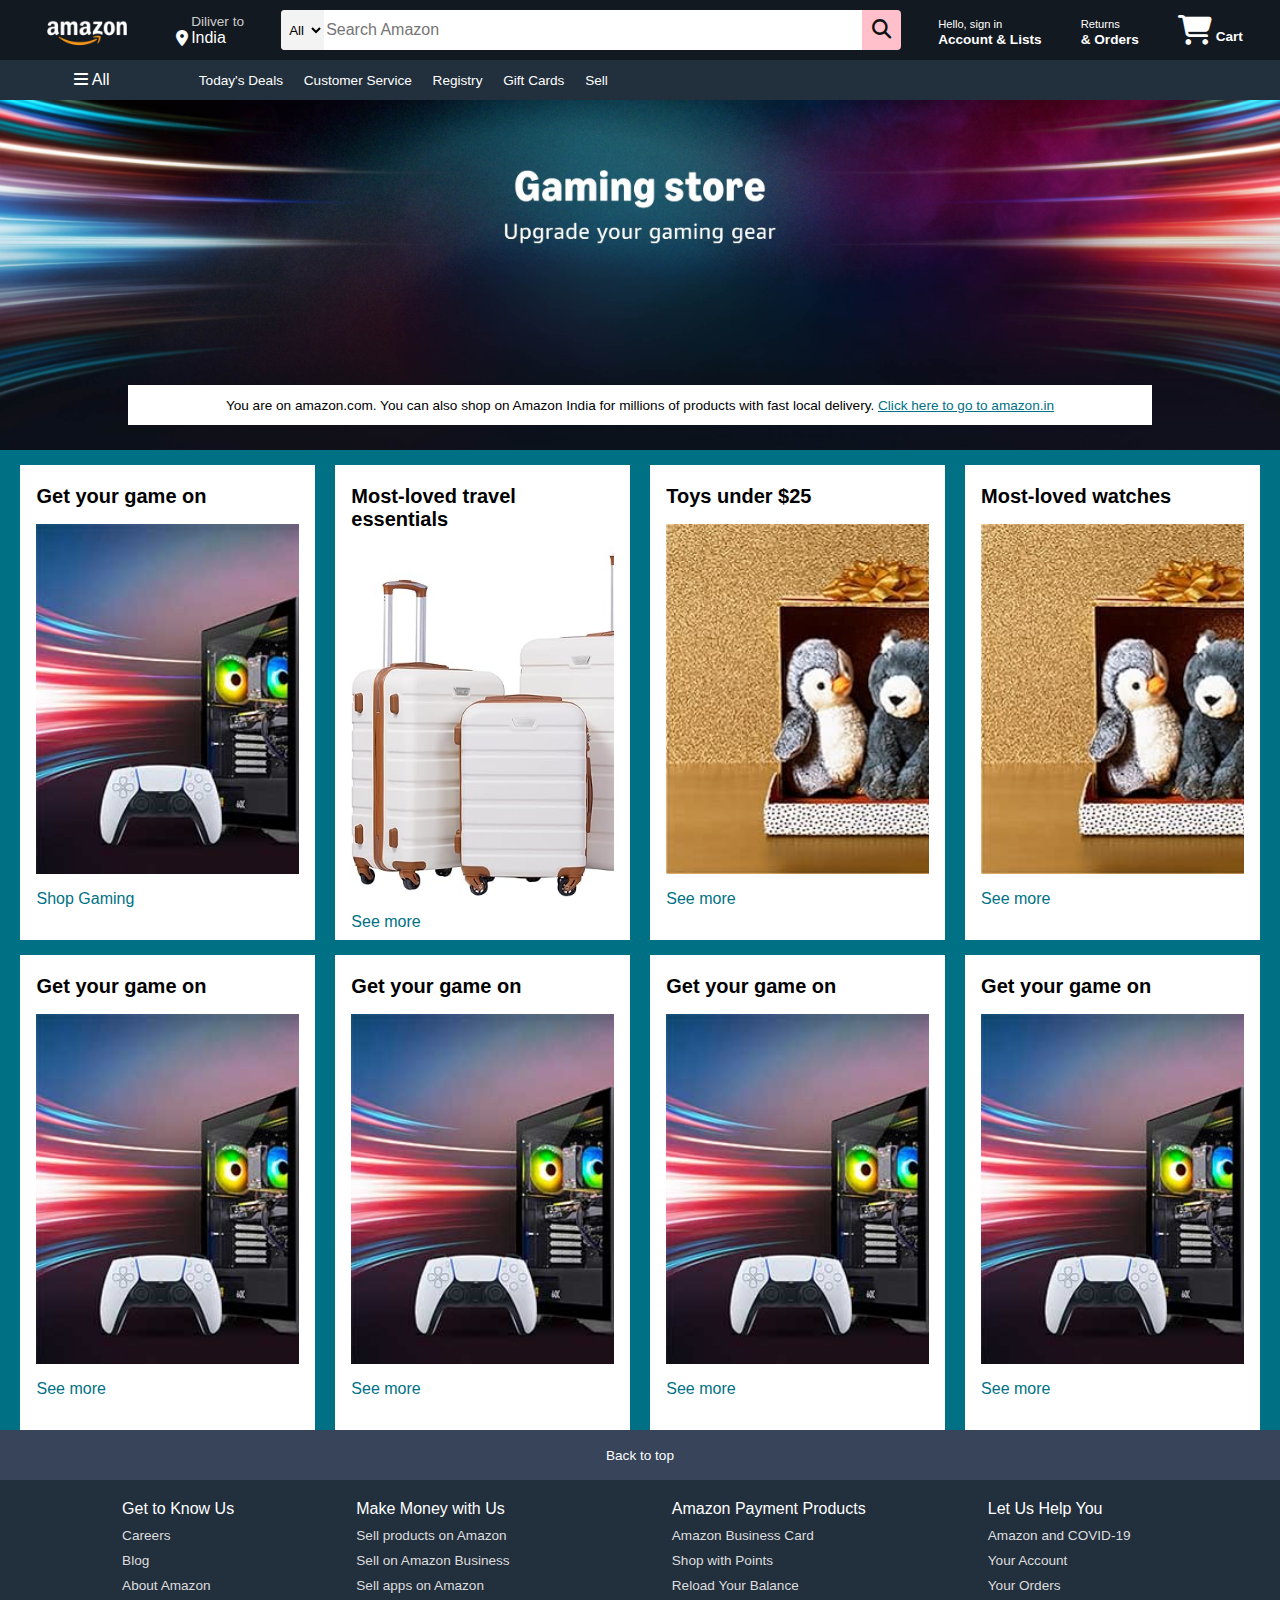
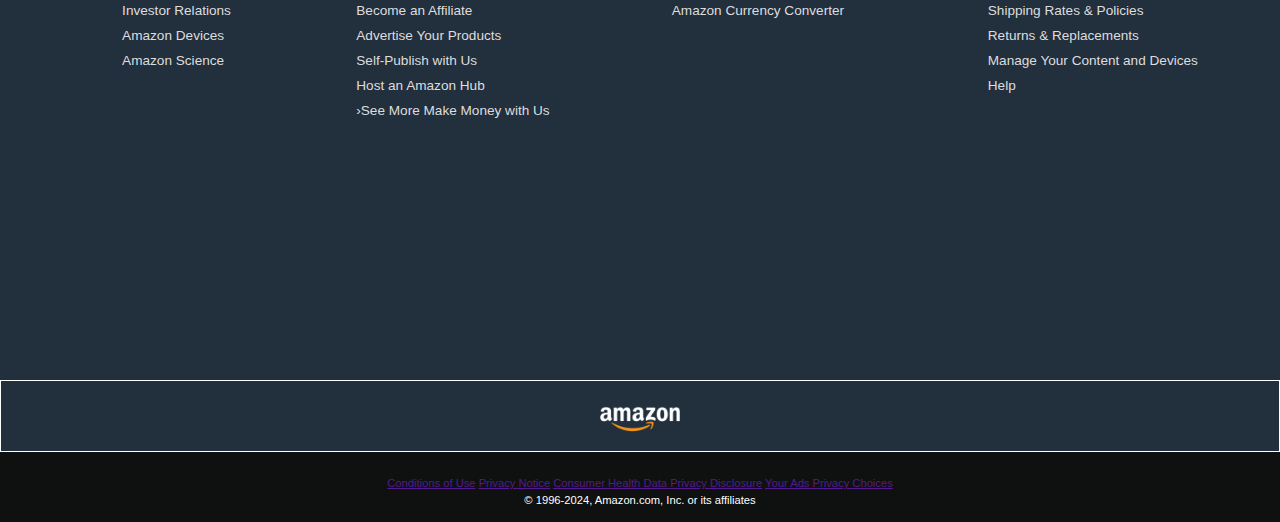
<file: Amazon Clone/index.html>
<!DOCTYPE html>
<html lang="en">

<head>
    <meta charset="UTF-8">
    <meta name="viewport" content="width=device-width, initial-scale=1.0">
    <title>Amazon Clone</title>
    <link rel="icon" type="image/png" href="Img/favicon.png">
    <link rel="stylesheet" href="styles.css">
    <link rel="stylesheet" href="https://cdnjs.cloudflare.com/ajax/libs/font-awesome/6.6.0/css/all.min.css">
    <script src="first.js"></script>
</head>

<body>
    <header>
        <div class="navbar">
            <div class="nav-logo border">
                <div class="logo">
                </div>
            </div>

            <div class="nav-address border">
                <p class="first-wd">Diliver to</p>
                <div class="add-icon">
                    <i class="fa-solid fa-location-dot"></i>
                    <p class="second-wd">India</p>
                </div>
            </div>

            <div class="nav-search">
                <select class="search-select">
                    <option>All</option>
                </select>
                <input placeholder="Search Amazon" class="search-input">
                <div class="search-icon">
                    <i class="fa-solid fa-magnifying-glass"></i>
                </div>
            </div>

            <div class="nav-signin border">
                <p><span>Hello, sign in</span></p>
                <p class="nav-2nd">Account & Lists</p>
            </div>

            <div class="nav-return border">
                <p><span>Returns</span></p>
                <p class="nav-2nd">& Orders</p>
            </div>

            <div class="nav-cart border">
                <i class="fa-solid fa-cart-shopping"></i>
                Cart
            </div>

        </div>

        <div class="panel">
            <div class="panel-all border ">
                <i class="fa-solid fa-bars"></i>
                All
            </div>
            <div class="panel-ops ">
                <p class="border"> Today's Deals</p>
                <p class="border"> Customer Service</p>
                <p class="border">Registry</p>
                <p class="border"> Gift Cards</p>
                <p class="border">Sell</p>
            </div>
        </div>
    </header>

    <div class="hero-section">
        <div class="hero-msg">
            <p>You are on amazon.com. You can also shop on Amazon India for millions of products with fast local
                delivery.
                <a href="https://www.amazon.in/?ref=aisgw_intl_stripe_in">Click here to go to amazon.in</a>
            </p>
        </div>
    </div>

    <div class="shop-section">
        <div class="box1 box">
            <div class="box-content">
                <h2>Get your game on</h2>
                <div class="box-img" style="background-image: url(Img/Box1.jpg);"></div>
                <p>Shop Gaming</p>
            </div>
        </div>
        <div class="box2 box">
            <div class="box-content">
                <h2>Most-loved travel essentials</h2>
                <div class="box-img" style="background-image: url(Img/Box2.jpg);"></div>
                <p>See more</p>
            </div>
        </div>
        <div class="box3 box">
            <div class="box-content">
                <h2>Toys under $25</h2>
                <div class="box-img" style="background-image: url(Img/Box3.jpg);"></div>
                <p>See more</p>
            </div>
        </div>
        <div class="box4 box">
            <div class="box-content">
                <h2>Most-loved watches</h2>
                <div class="box-img" style="background-image: url(Img/Box3.jpg);"></div>
                <p>See more</p>
            </div>
        </div>
        <div class="box1 box">
            <div class="box-content">
                <h2>Get your game on</h2>
                <div class="box-img" style="background-image: url(Img/Box1.jpg);"></div>
                <p>See more</p>
            </div>
        </div>
        <div class="box2 box">
            <div class="box-content">
                <h2>Get your game on</h2>
                <div class="box-img" style="background-image: url(Img/Box1.jpg);"></div>
                <p>See more</p>
            </div>
        </div>
        <div class="box3 box">
            <div class="box-content">
                <h2>Get your game on</h2>
                <div class="box-img" style="background-image: url(Img/Box1.jpg);"></div>
                <p>See more</p>
            </div>
        </div>
        <div class="box4 box">
            <div class="box-content">
                <h2>Get your game on</h2>
                <div class="box-img" style="background-image: url(Img/Box1.jpg);"></div>
                <p>See more</p>
            </div>
        </div>
    </div>

    <footer>
        <div class="foot-panel1">
            Back to top
        </div>

        <div class="foot-panel2">
            <ul>
                <p>Get to Know Us</p>
                <a href="">Careers</a>
                <a href="">Blog</a>
                <a href="">About Amazon</a>
                <a href="">Investor Relations</a>
                <a href="">Amazon Devices</a>
                <a href="">Amazon Science</a>
            </ul>
            <ul>
                <p>Make Money with Us</p>
                <a href="">Sell products on Amazon</a>
                <a href="">Sell on Amazon Business</a>
                <a href="">Sell apps on Amazon</a>
                <a href="">Become an Affiliate</a>
                <a href="">Advertise Your Products</a>
                <a href="">Self-Publish with Us</a>
                <a href="">Host an Amazon Hub</a>
                <a href="">›See More Make Money with Us</a>
            </ul>
            <ul>
                <p>Amazon Payment Products</p>
                <a href="">Amazon Business Card</a>
                <a href="">Shop with Points</a>
                <a href="">Reload Your Balance</a>
                <a href="">Amazon Currency Converter</a>
            </ul>
            <ul>
                <p>Let Us Help You</p>
                <a href="">Amazon and COVID-19</a>
                <a href=""> Your Account</a>
                <a href="">Your Orders</a>
                <a href="">Shipping Rates & Policies</a>
                <a href="">Returns & Replacements</a>
                <a href="">Manage Your Content and Devices</a>
                <a href="">Help</a>
            </ul>
        </div>

        <div class="foot-panel3">
            <div class="logo"></div>
        </div>

        <div class="foot-panel4">
            <div class="pages">
                <a href="">Conditions of Use</a>
                <a href="">Privacy Notice</a>
                <a href="">Consumer Health Data Privacy Disclosure</a>
                <a href="">Your Ads Privacy Choices</a>
            </div>
            <div class="copyright">
                © 1996-2024, Amazon.com, Inc. or its affiliates
            </div>
        </div>
    </footer>
</body>

</html>
</file>
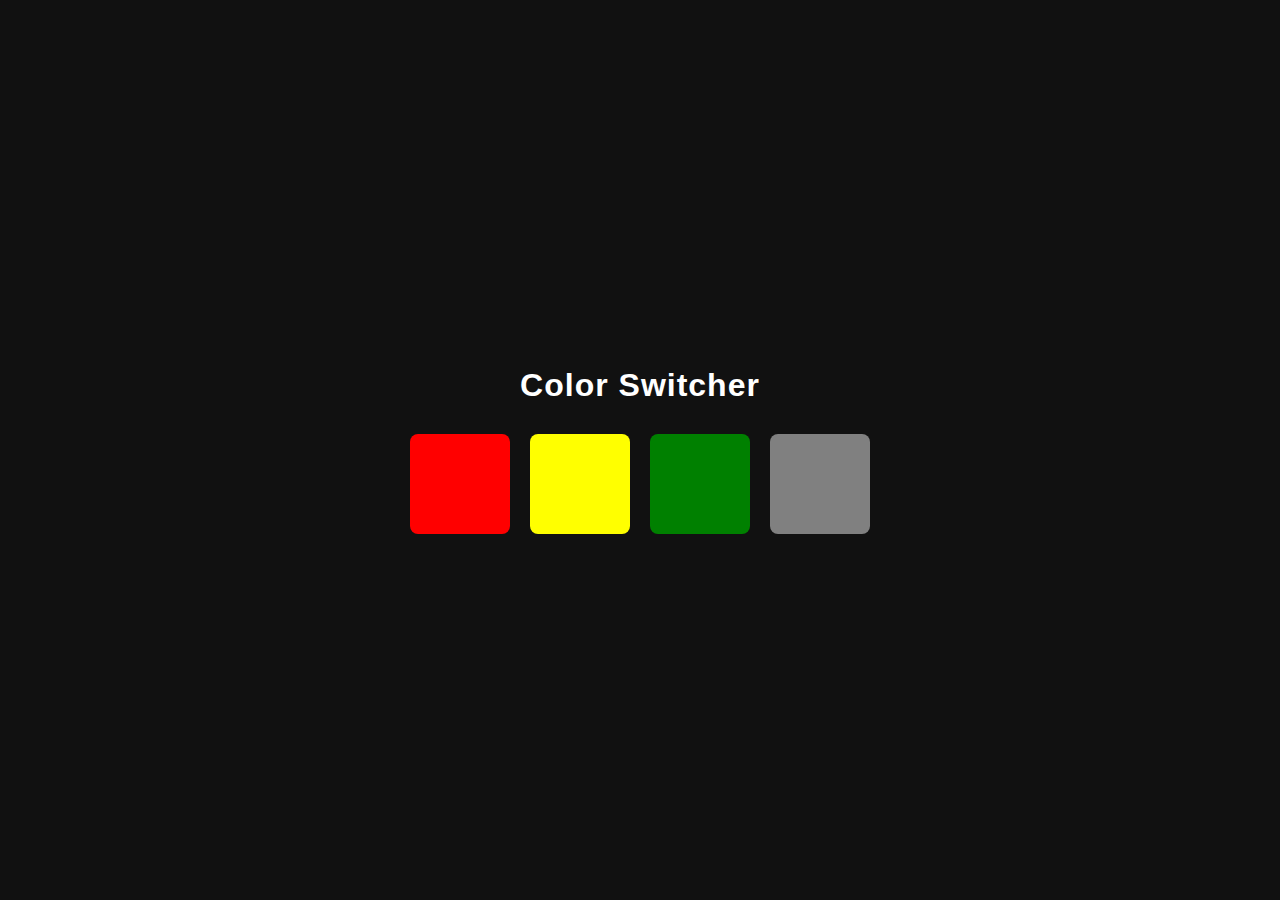
<file: Proj - 1 Color Changer/index.html>
<!DOCTYPE html>
<html lang="en">

<head>
    <meta charset="UTF-8">
    <meta name="viewport" content="width=device-width, initial-scale=1.0">
    <link rel="stylesheet" href="style.css">
    <title>Color Changer</title>
</head>

<body>
    <h1 class="heading">Color Switcher</h1>
    <div class="box">
        <span class="button" id="Red"></span>
        <span class="button" id="Yellow"></span>
        <span class="button" id="Green"></span>
        <span class="button" id="Grey"></span>
    </div>

    <script src="script.js"></script>
</body>

</html>
</file>
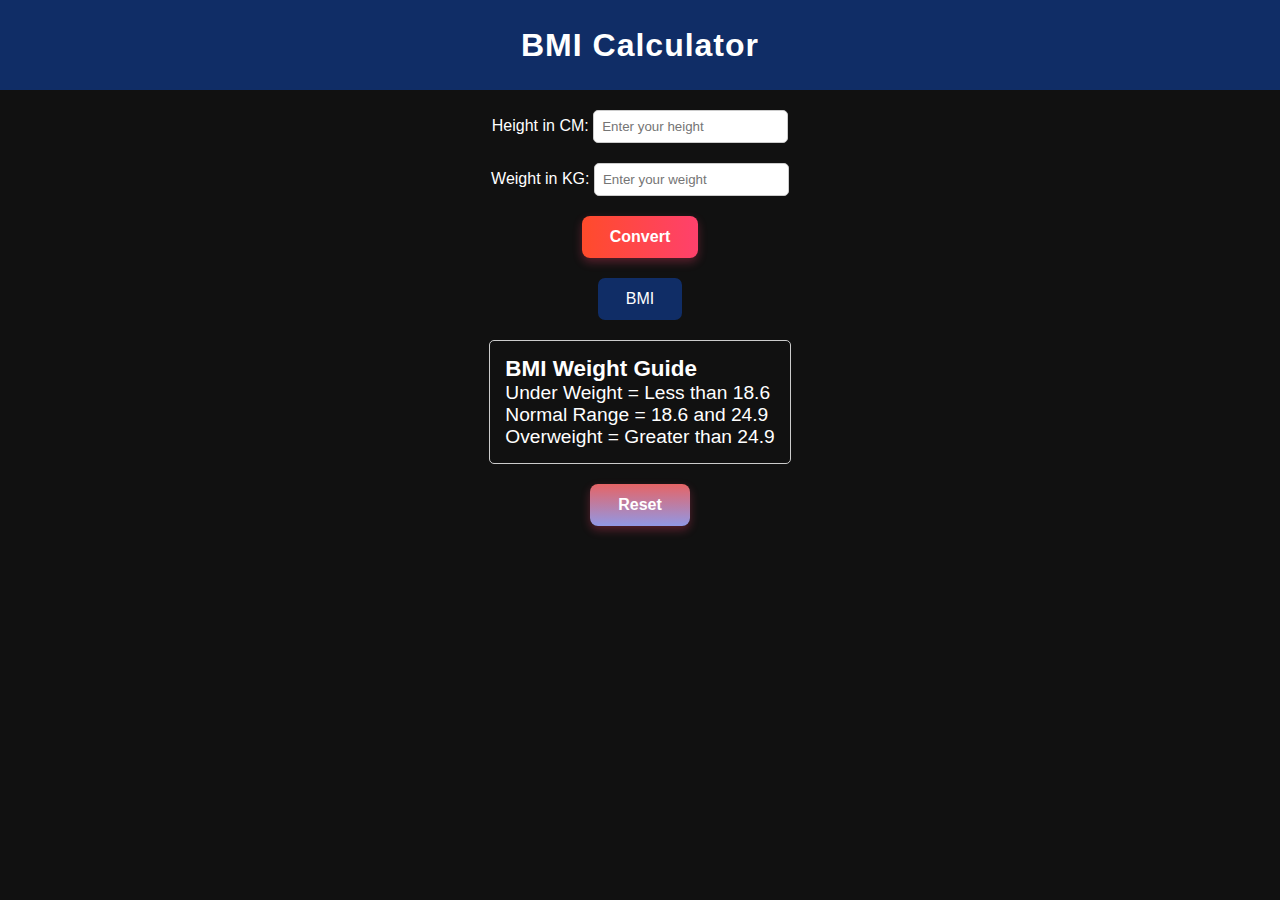
<file: Proj - 2 BMI Calculator/index.html>
<!DOCTYPE html>
<html lang="en">

<head>
    <meta charset="UTF-8">
    <meta name="viewport" content="width=device-width, initial-scale=1.0">
    <title>BMI Calculator</title>
    <link rel="stylesheet" href="style.css">
</head>

<body>
    <nav>
        <h1 class="heading">BMI Calculator</h1>
    </nav>
    <div class="box">
        <div class="height">
        <label for="heightInput">Height in CM:</label>
        <input type="text" id="heightInput" placeholder="Enter your height">
    </div>
    <div class="weight">
        <label for="weightInput">Weight in KG:</label>
        <input type="text" id="weightInput" placeholder="Enter your weight">
    </div>
    <button id="btn">Convert</button>
    <div id="result">BMI</div>
    <div id="weight-guide">
          <h3>BMI Weight Guide</h3>
          <p id="under">Under Weight = Less than 18.6</p>
          <p id="normal">Normal Range = 18.6 and 24.9</p>
          <p id="over">Overweight = Greater than 24.9</p>
        </div>
        <button id="resetBtn">Reset</button>
    </div>
    

    <script src="script.js"></script>
</body>

</html>
</file>
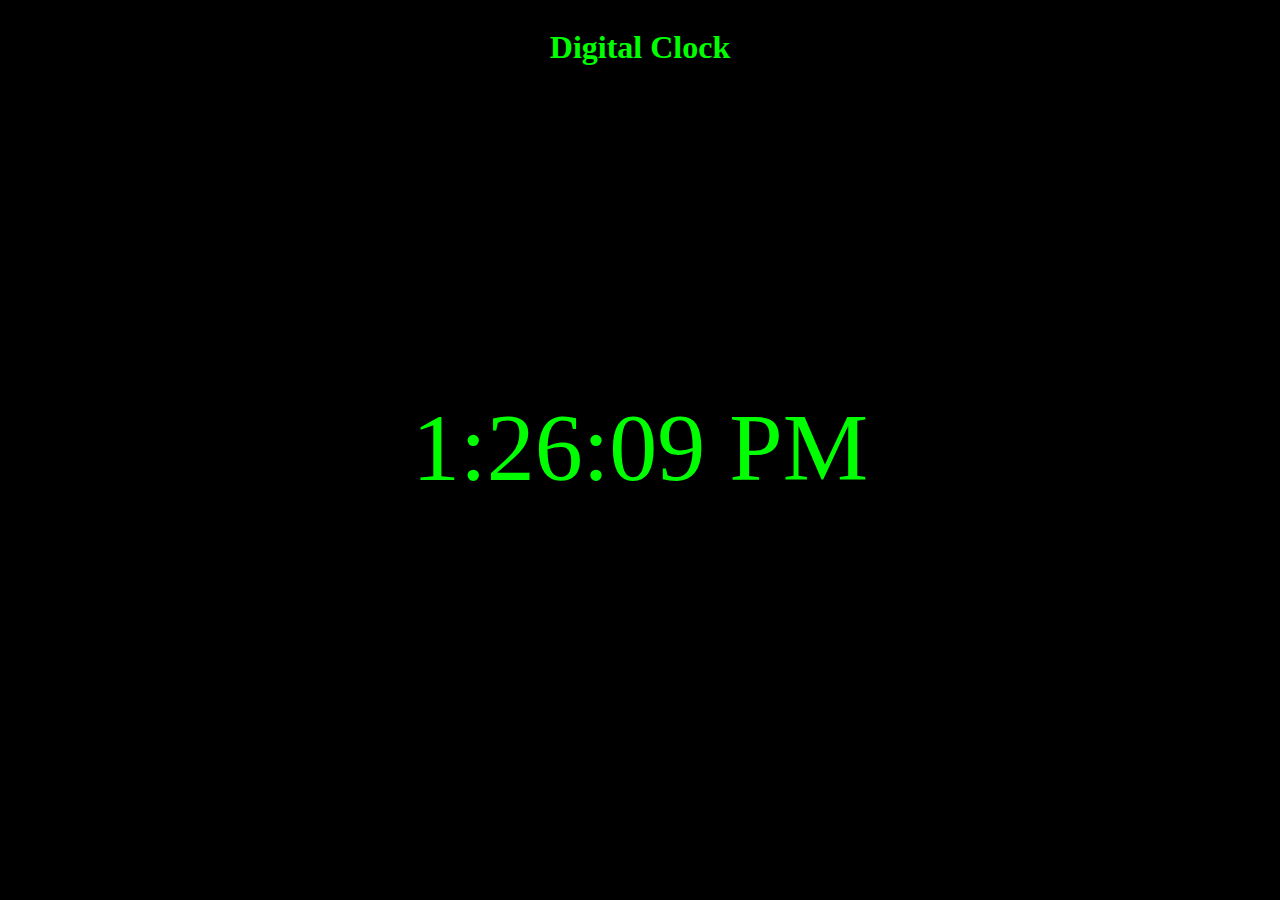
<file: Proj - 3 Digital Clock/index.html>
<!DOCTYPE html>
<html lang="en">

<head>
    <meta charset="UTF-8">
    <meta name="viewport" content="width=device-width, initial-scale=1.0">
    <title>Digital Clock</title>
    <style>
        body {
            background: black;
      color: lime;
            display: flex;
            justify-content: center;
            align-items: center;
            flex-direction: column;
        }

        .center {
            height: 80vh;
            display: flex;
            justify-content: center;
            align-items: center;
            font-size: 6rem;
        }
    </style>
</head>

<body>
    <h1>Digital Clock</h1>
    <div class="center">
        <div id="clock">Clock</div>
    </div>
    <script>
        function updateClock() {
            const time = document.querySelector('#clock');
            const now = new Date();

            // const hours = now.getHours();    // 0–23
            // const minutes = now.getMinutes(); // 0–59
            // const seconds = now.getSeconds(); // 0–59

            // time.innerText = `${hours}:${minutes}:${seconds}`
            time.innerHTML = now.toLocaleTimeString();
        }
        setInterval(updateClock, 1000);
        updateClock();
    </script>
</body>

</html>
</file>
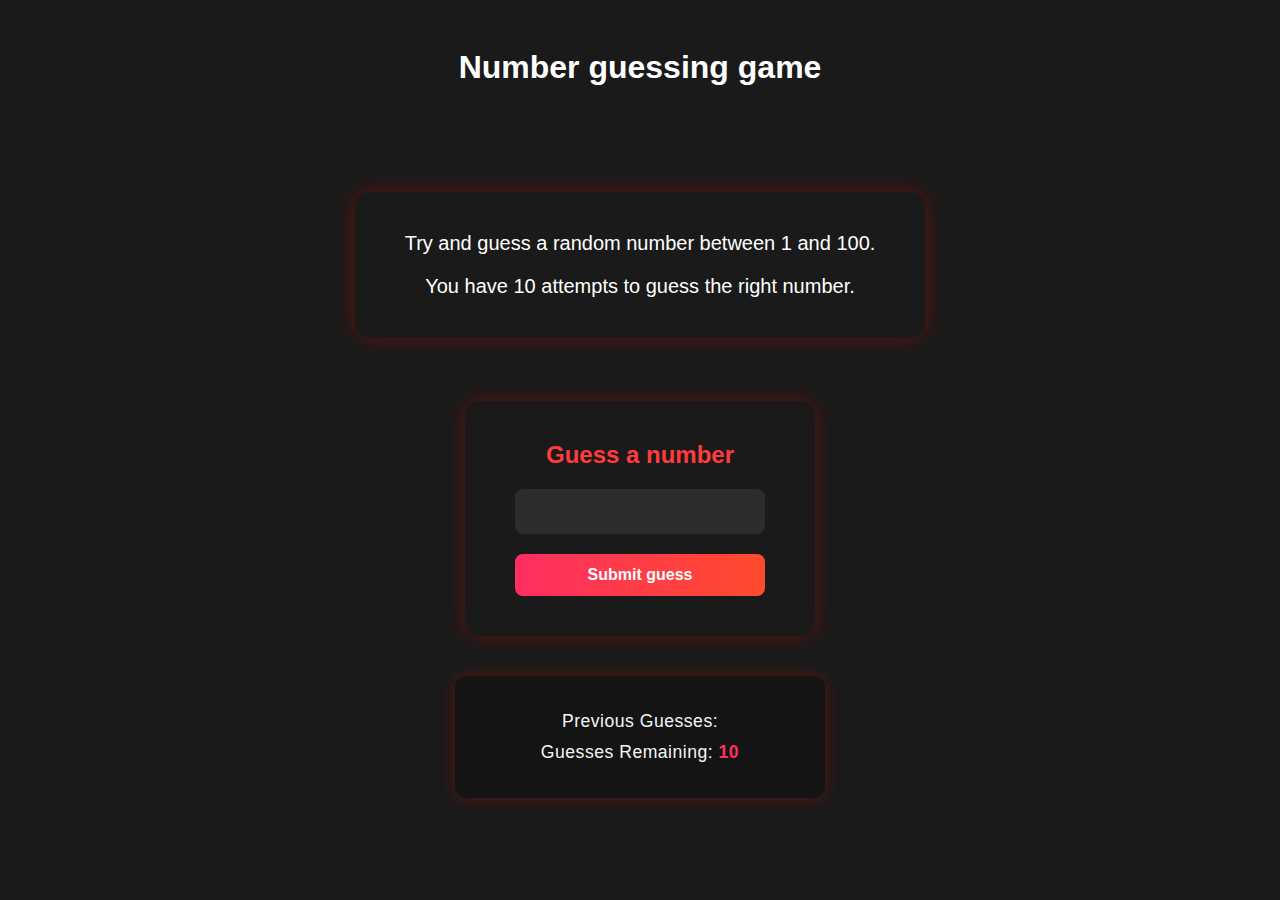
<file: Proj - 4 Guess Number/index.html>
<!DOCTYPE html>
<html lang="en">
<head>
    <meta charset="UTF-8">
    <meta name="viewport" content="width=device-width, initial-scale=1.0">
    <title>Guess Number</title>
    <link rel="stylesheet" href="style.css">
</head>
<body>
    <h1 class="heading">Number guessing game</h1>
    <div id="wrapper">
    <div class="head">
        <p>Try and guess a random number between 1 and 100.</p>
    <p>You have 10 attempts to guess the right number.</p>
    </div>
    </br>
        <form class="form">
            <label for="guessField" id="guess">Guess a number</label>
            <input type="text" id="guessField" class="guessField">
            <button type="button" id="subt" class="guessSubmit">Submit guess</button>
        </form>

        <div class="result">
            <p >Previous Guesses: <span class="guesses"></span></p>
            <p >Guesses Remaining: <span class="remaining_guess">10</span></p>
            <p class="lowOrHi"></p>
        </div>
    </div>
    
    <script src="main.js"></script>
</body>
</html>
</file>
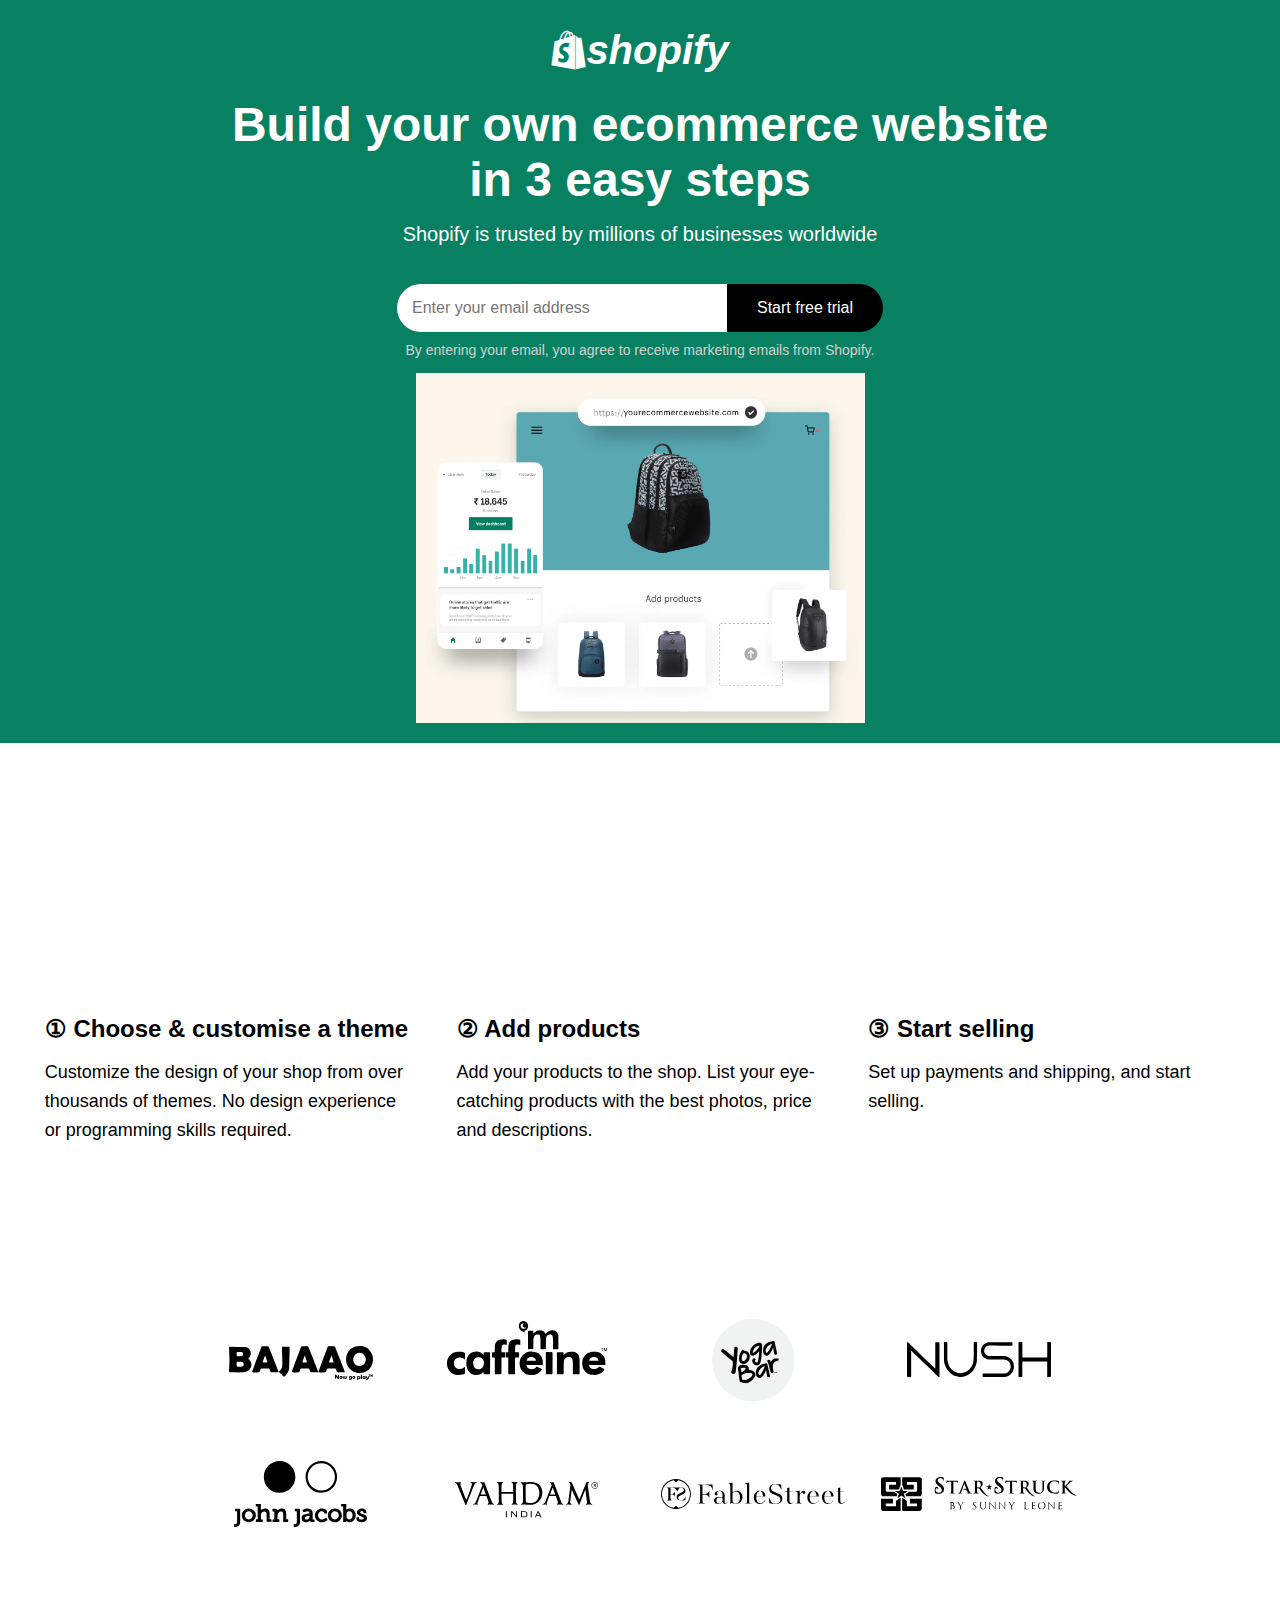
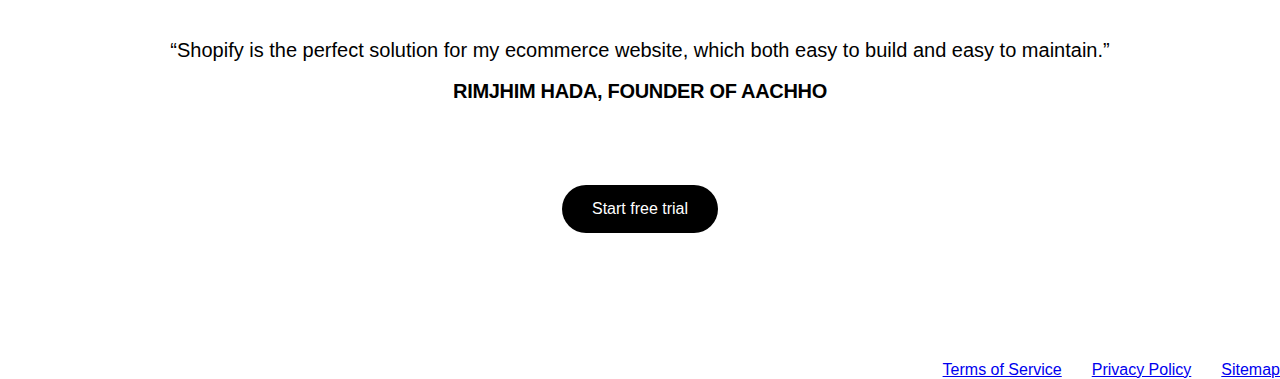
<file: Shopify Clone/index.htm>
<!DOCTYPE html>
<html lang="en">

<head>
    <meta charset="UTF-8">
    <meta name="viewport" content="width=device-width, initial-scale=1.0">
    <title>Shopify Clone</title>
    <link rel="stylesheet" href="styles.css">
    <link rel="stylesheet" href="https://cdnjs.cloudflare.com/ajax/libs/font-awesome/6.6.0/css/all.min.css">
</head>

<body>
    <header>
        <div class="logo centre">
            <i class="fa-brands fa-shopify"></i>
            <i>shopify</i>
        </div>
        <div class="big-upper-text centre">
            <h1>Build your own ecommerce website</h1>
            <h1>in 3 easy steps</h1>
        </div>
        <div class="txt-worldwide centre">
            <p>Shopify is trusted by millions of businesses worldwide</p>
        </div>
        <div class="email-form">
            <input type="email" placeholder="Enter your email address">
            <button>Start free trial</button>
        </div>
        <p class="disclaimer centre">By entering your email, you agree to receive marketing emails from Shopify.</p>
        <div class="img-box">
            <div class="box">
                <div class="main-img" style="background-image: url(Img/main.webp);">

                </div>
            </div>
        </div>
    </header>
    <main>
        <div class="gap">
        </div>
        <div class="nav-text">
            <div class="text">
                <h2>① Choose & customise a theme</h2>
                <p>Customize the design of your shop from over thousands of themes. No design experience or programming
                    skills required.</p>
            </div>
            <div class="text">
                <h2>② Add products</h2>
                <p>Add your products to the shop. List your eye-catching products with the best photos, price and
                    descriptions.</p>
            </div>
            <div class="text">
                <h2>③ Start selling</h2>
                <p>Set up payments and shipping, and start selling.</p>
            </div>
        </div>
        <div class="nav-logo">
            <div class="logo-box"> <img src="Img/logo1.svg" alt=""></div>
            <div class="logo-box"> <img src="Img/logo2.svg" alt=""></div>
            <div class="logo-box"> <img src="Img/logo3.svg" alt=""></div>
            <div class="logo-box"> <img src="Img/logo4.svg" alt=""></div>
            <div class="logo-box"> <img src="Img/logo5.svg" alt=""></div>
            <div class="logo-box"> <img src="Img/logo6.svg" alt=""></div>
            <div class="logo-box"> <img src="Img/logo7.svg" alt=""></div>
            <div class="logo-box"> <img src="Img/logo8.svg" alt=""></div>
        </div>
    </main>
    <footer>
        <div class="foot-1">
            <div class="foot-text">
                <p class="foot-upper-text">“Shopify is the perfect solution for my ecommerce website, which both easy to build and easy to maintain.”</p>
            <p class="foot-lower-text">RIMJHIM HADA, FOUNDER OF AACHHO</p>
            </div>
            <div class="btn">
                <button>Start free trial</button>
            </div>
        </div>
        
        <div class="foot-2">
            <a href="#">Terms of Service</a>
            <a href="#">Privacy Policy</a>
            <a href="#">Sitemap</a>
        </div>
    </footer>
</body>

</html>
</file>
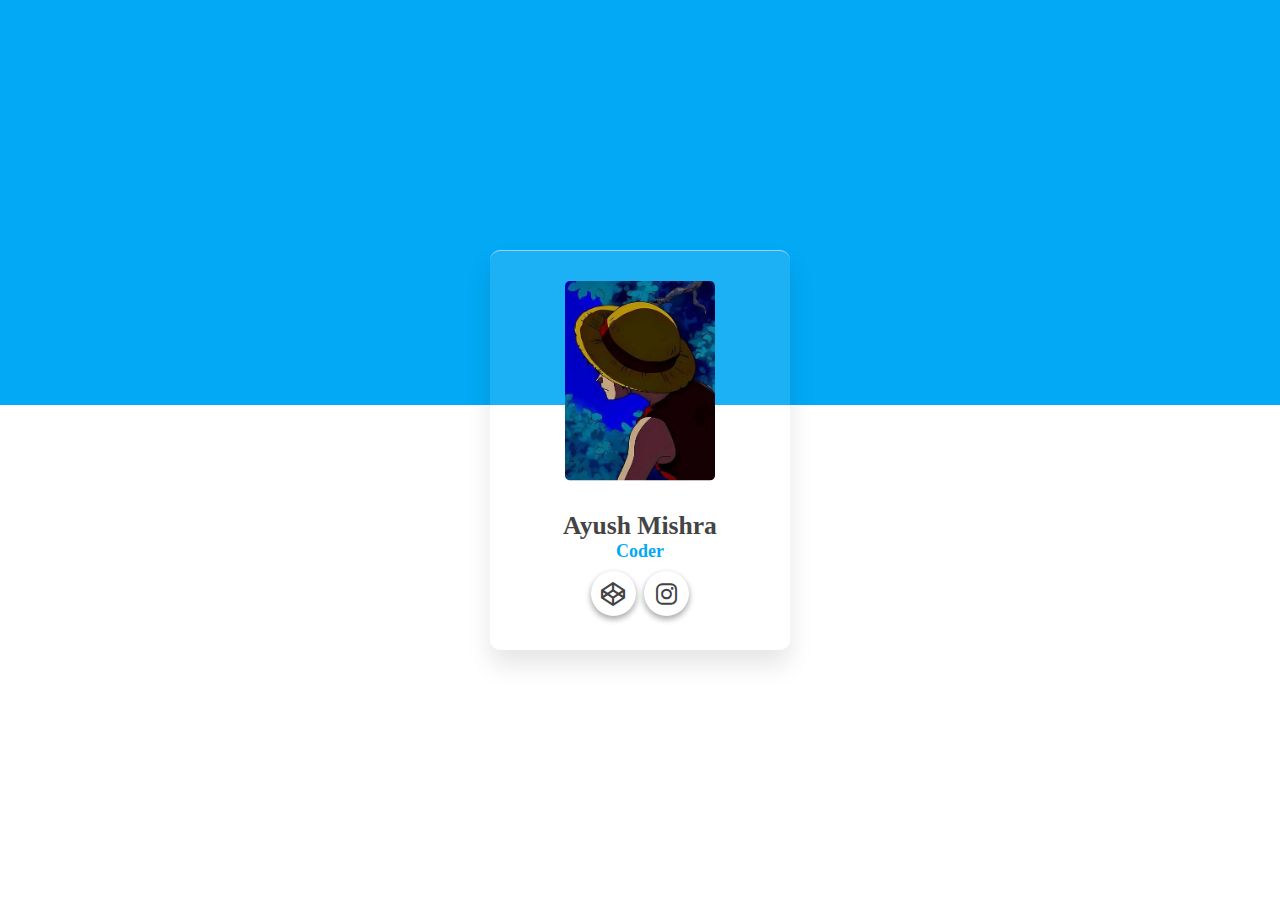
<file: My Portfolio/Profile Card/index.html>
<html lang="en">

<head>
    <meta charset="UTF-8" />
    <meta http-equiv="X-UA-Compatible" content="IE=edge" />
    <meta name="viewport" content="width=device-width, initial-scale=1.0" />
    <title>Profile card</title>
    <link rel="stylesheet" href="card.css" />
    <link rel="stylesheet" href="https://cdnjs.cloudflare.com/ajax/libs/font-awesome/6.4.0/css/all.min.css">
</head>

<body>
    <div class="card">
        <div class="img-bx">
            <img src="WhatsApp Image 2024-09-03 at 12.33.20_55593f60.jpg"
                alt="img" />
        </div>
        <div class="content">
            <div class="detail">
                <h2>Ayush Mishra<br /><span>Coder</span></h2>
                <ul class="sci">
                    <li>
                        <a href="https://codepen.io/ayush0_7_"><i class="fa-brands fa-codepen"></i></a>
                    </li>
                    <li>
                        <a href="https://www.instagram.com/ayush0_7_/"><i class="fab fa-instagram"></i></a>
                    </li>
                </ul>
            </div>
        </div>
    </div>
</body>

</html>
</file>
<file: Amazon Clone/styles.css>
* {
    margin: 0;
    font-family: Arial;
    border: border-box;
}

/* NAVBAR */

.navbar {
    display: flex;
    align-items: center;
    justify-content: space-evenly;
    height: 60px;
    background-color: #131921;
    color: white;
}

.border {
    border: 2px solid transparent;
}

.border:hover {
    border: 2px solid white;
}

/* box-1 logo */
.nav-logo {
    height: 50px;
    width: 100px;
}

.logo {
    background-image: url(Img/amazon_logo.png);
    background-size: cover;
    height: 50px;
    width: 100%;
}

/* box-2 address */
.first-wd {
    color: #cccccc;
    font-size: 0.85rem;
    margin-left: 15px;
}

.second-wd {
    font-size: 1rem;
    margin-left: 3px;
}

.add-icon {
    display: flex;
    align-items: center;
}

/* box-3 search */
.nav-search {
    display: flex;
    justify-content: space-evenly;
    background-color: pink;
    width: 620px;
    height: 40px;
    border-radius: 4px;
}

.search-select {
    background-color: #f3f3f3;
    width: 50px;
    text-align: center;
    border-top-left-radius: 4px;
    border-bottom-left-radius: 4px;
    border: none;
}

.search-input {
    width: 100%;
    font-size: 1rem;
    border: none;
}

.search-icon {
    width: 45px;
    display: flex;
    justify-content: center;
    align-items: center;
    font-size: 1.2rem;
    background: color #febd68;
    border-top-right-radius: 4px;
    border-bottom-right-radius: 4px;
    color: #0f1111;
}

.nav-search:hover {
    border: 2px solid #febd68;
}

/* box-4 Signin */
span {
    font-size: 0.7rem;
}

.nav-2nd {
    font-size: 0.85rem;
    font-weight: 700;
}

/* box-6 Cart */
.nav-cart i {
    font-size: 30px;
}

.nav-cart {
    font-size: 0.85rem;
    font-weight: 700;
}

/* PANEL */

.panel {
    height: 40px;
    background-color: #222f3d;
    display: flex;
    color: white;
    align-items: center;
    justify-content: space-evenly;
}

.panel-ops p {
    display: inline;
    margin-left: 13px;
}

.panel-ops {
    width: 80%;
    font-size: 0.85rem;
}

/* HERO SECTION */
.hero-section {
    background-image: url(Img/hero.jpg);
    background-size: cover;
    height: 350px;
    display: flex;
    justify-content: center;
    align-items: flex-end;
}

.hero-msg {
    background-color: white;
    color: black;
    height: 40px;
    display: flex;
    align-items: center;
    justify-content: center;
    font-size: 0.85rem;
    width: 80%;
    margin-bottom: 25px;
}

.hero-msg a {
    color: #007185;
}

/* Shop Section */
.shop-section {
    display: flex;
    flex-wrap: wrap;
    justify-content: space-evenly;
    background-color: #007185;
}

.box {
    height: 440px;
    width: 23%;
    background-color: white;
    padding: 20px 0px 15px;
    margin-top: 15px;
}

.box-content {
    margin-left: 1rem;
    margin-right: 1rem;
}

.box-content h2{
    font-size: 1.25rem;
}

.box-img {
    height: 350px;
    background-size: cover;
    margin-top: 1rem;
    margin-bottom: 1rem;
}

.box-content p {
    color: #007185;
}

/* FOOTER */
footer {
    margin-top: auto;
}

.foot-panel1 {
    background-color: #37445a;
    color: white;
    height: 50px;
    display: flex;
    justify-content: center;
    align-items: center;
    font-size: 0.85rem;
}

.foot-panel2 {
    background-color: #222f3d;
    color: white;
    height: 500px;
    display: flex;
    justify-content: space-evenly;
}

ul {
    margin-top: 20px;
}

ul a {
    display: block;
    font-size: 0.85rem;
    margin-top: 10px;
    color: #dddddd;
    text-decoration: none;
}

.foot-panel3 {
    background-color: #222f3d;
    color: white;
    border: 0.5px solid white;
    height: 70px;
    display: flex;
    justify-content: center;
    align-items: center;
}

.logo {
    background-image: url(Img/amazon_logo.png);
    background-size: cover;
    height: 50px;
    width: 100px;
}

.foot-panel4 {
    background-color: #0f1111;
    color: white;
    height: 70px;
    font-size: 0.7rem;
    text-align: center;
}

.pages {
    padding-top: 25px;
}

.copyright {
    padding-top: 5px;
}/* MEDIA QUERIES FOR RESPONSIVENESS */

/* For tablets (screen width between 768px and 1024px) */
@media (max-width: 1024px) {
    .nav-search {
        width: 80%;
    }

    .panel {
        flex-wrap: wrap;
        justify-content: center;
    }

    .shop-section {
        flex-direction: column;
        align-items: center;
    }

    .box {
        width: 45%;
    }
}

/* For mobile devices (screen width below 768px) */
@media (max-width: 768px) {
    .navbar {
        flex-direction: column;
        height: auto;
        padding: 10px 0;
    }

    .nav-logo {
        margin-bottom: 10px;
    }

    .nav-search {
        width: 90%;
        margin-bottom: 10px;
    }

    .hero-section {
        height: 200px;
    }

    .box {
        width: 90%;
        margin-bottom: 10px;
    }

    .footer {
        flex-direction: column;
        text-align: center;
    }

    .foot-panel2 ul {
        margin: 0;
    }
}
</file>
<file: Proj - 1 Color Changer/style.css>
*{
    padding: 0;
    margin: 0;
}
body{
    margin: 0;
  height: 100vh;
  display: flex;
  flex-direction: column; /* So heading stays on top */
  justify-content: center; /* Vertically center */
  align-items: center;     /* Horizontally center */
  background-color: #111;
  color: white;
  font-family: Arial, sans-serif
}

.heading {
  margin-bottom: 30px;
  font-size: 2rem;
  letter-spacing: 1px;
}

.box {
  display: flex;
  gap: 20px; /* Space between buttons */
}

.button {
  padding: 50px 50px;
  border-radius: 8px;
  cursor: pointer;
  color: white;
  font-weight: bold;
  transition: 0.3s;
}

.button:nth-child(1) { background-color: red; }
.button:nth-child(2) { background-color: yellow; color: black; }
.button:nth-child(3) { background-color: green; }
.button:nth-child(4) { background-color: grey; }

.button:hover {
  transform: scale(1.1);
}
</file>
<file: Proj - 2 BMI Calculator/style.css>
* {
  margin: 0;
  padding: 0;
}

body {
  background-color: #111;
  color: #fff;
  font-family: Arial, Helvetica, sans-serif;
}
nav {
  height: 10vh;
  display: flex;
  justify-content: center;
  align-items: center;
  background-color: #102d66;
}
.heading {
  font-size: 2rem;
  letter-spacing: 1px;
}

.box {
  display: flex;
  justify-content: center;
  align-items: center;
  flex-direction: column;
  gap: 20px;
  padding-top: 20px;
}

input {
  padding: 8px;
  border-radius: 5px;
  border: 1px solid #ccc;
  outline: none;
}

#weight-guide{
 padding: 15px;
  border-radius: 5px;
  border: 1px solid #ccc;
  outline: none;
  font-size: 1.2rem;
}

#result{
  padding: 12px 28px;
  background: #102d66;
  color: white;
  border-radius: 7px;
  font-size: 1rem;
  font-weight: 500;
}

#btn {
  padding: 12px 28px;
  background: linear-gradient(90deg, #ff4b2b, #ff416c);
  color: white;
  border: none;
  border-radius: 8px;
  font-size: 1rem;
  font-weight: 600;
  cursor: pointer;
  transition: all 0.3s ease;
  box-shadow: 0 4px 10px rgba(255, 65, 108, 0.3);
}

#btn:hover {
  transform: scale(1.08);
  box-shadow: 0 6px 15px rgba(255, 65, 108, 0.5);
}

#btn:active {
  transform: scale(0.95);
}

#resetBtn{
   padding: 12px 28px;
  background: linear-gradient(#e66465, #9198e5);
  color: white;
  border: none;
  border-radius: 8px;
  font-size: 1rem;
  font-weight: 600;
  cursor: pointer;
  transition: all 0.3s ease;
  box-shadow: 0 4px 10px rgba(255, 65, 108, 0.3);
}
#resetBtn:hover {
  transform: scale(1.08);
  box-shadow: 0 6px 15px rgba(255, 65, 108, 0.5);
}
#resetBtn:active {
  transform: scale(0.95);
}
</file>
<file: Proj - 4 Guess Number/style.css>
*{
    padding: 0;
    margin: 0;
}
body{
     background-color: #1a1a1a;
    color: #fff;
     font-family: 'Poppins', sans-serif;
     height: 200hv;
}
.heading{
    height: 15vh;
    display: flex;
    justify-content: center;
    align-items: center;
    flex-direction: column;
    
}

#wrapper{
    display: flex;
    justify-content: center;
    align-items: center;
    height: 80vh;
    flex-direction: column;
    gap: 20px;
    font-size: 20px;
}

.head{
    background: #1a1a1a;
    padding: 40px 50px;
    border-radius: 15px;
    box-shadow: 0 0 20px rgba(255,0,0,0.3);
    display: flex;
    flex-direction: column;
    gap: 20px;
    text-align: center;
}

.form {
    background: #1a1a1a;
    padding: 40px 50px;
    border-radius: 15px;
    box-shadow: 0 0 20px rgba(255,0,0,0.3);
    display: flex;
    flex-direction: column;
    gap: 20px;
    text-align: center;
}

#guess{
    font-size: 1.5rem;
    font-weight: 600;
    color: #ff3c3c;
}

.guessField{
    padding: 12px;
    border: none;
    outline: none;
    border-radius: 8px;
    background-color: #2c2c2c;
    color: white;
    font-size: 1.1rem;
    text-align: center;
    transition: 0.3s;
}

.guessField:focus{
    background-color: #333;
    box-shadow: 0,0,10px rgba(255,60,60,0.5);
}

.guessSubmit{
    padding: 12px;
    border: none;
    border-radius: 8px;
    background: linear-gradient(90deg, #ff2e63, #ff4b2b);
    color: white;
    font-size: 1rem;
    font-weight: bold;
    cursor: pointer;
    transition: 0.3s ease;
}

.guessSubmit:hover {
  transform: scale(1.05);
  box-shadow: 0 0 15px #ff2e63;
}

.result{
    margin-top: 20px;
    background: #141414;
    border-radius: 12px;
    padding: 25px 35px;
    box-shadow: 0 0 15px rgba(255,0,0,0.3);
    text-align: center;
    color: #f5f5f5;
    width: 300px;
}

.result p {
    font-size: 1.1rem;
    margin :10px 0;
    letter-spacing: 0.5px;
}

.result span{
    font-weight: bold;
    color: #ff2e63;
}

.lowOrHi{
    font-size: 1,2rem;
    margin-top: 15px;
    font-weight: 600;
    color:#ff4b2b;
    transition: 0.3s;
}

@keyframes glow {
  0% { text-shadow: 0 0 5px #ff2e63; }
  100% { text-shadow: 0 0 20px #ff2e63; }
}

.lowOrHi.active {
  animation: glow 0.5s ease-in-out;
}
</file>
<file: Shopify Clone/styles.css>
* {
    padding: 0;
    margin: 0;
    font-family: ShopifySans, Helvetica, Arial, sans-serif;
}

/* HEADER SECTION */
header {
    align-items: center;
    background-color: #088162;
    height: 82.5vh;
}

.centre {
    display: flex;
    justify-content: center;
    align-items: center;
}

.logo {
    height: 100px;
    font-size: 2.5rem;
    font-weight: 700;
    color: white;
}

.big-upper-text {
    display: flex;
    flex-direction: column;
    justify-content: center;
    height: 64px;
    color: white;
    padding: 20px;
    font-size: 1.5rem;
}

.txt-worldwide {
    height: 60px;
    font-size: 1.25rem;
    color: white;
}

/* EMAIL INPUT */
.email-form {
    display: flex;
    justify-content: center;
    align-items: center;
    margin-top: 20px;
}

.email-form input[type="email"] {
    padding: 15px;
    font-size: 16px;
    border: none;
    border-radius: 50px 0 0 50px;
    outline: none;
    width: 300px;
}

.email-form button {
    padding: 15px 30px;
    font-size: 16px;
    border: none;
    border-radius: 0 50px 50px 0;
    background-color: black;
    color: white;
    cursor: pointer;
}

.email-form button:hover {
    background-color: #333;
}

.disclaimer {
    font-size: 14px;
    color: #d1d1d1;
    margin-top: 10px;
}

/* IMAGE */
.img-box {
    display: flex;
    justify-content: center;
    align-items: center;
}

.box {
    height: 350px;
    width: 449px;
    background-color: white;
    margin-top: 15px;
    background-color: aqua;
}

.main-img {
    height: 350px;
    background-size: cover;
}

/* MAIN SECTION */
.gap {
    background-color: rgb(255 255 255);
    height: 30vh;
}

.nav-text {
    display: flex;
    justify-content: center;
    justify-content: space-evenly;
    height: 30vh;
}

.nav-text h2 {
    height: 45px;
    line-height: 2rem;
    font-weight: 700;
    font-size: 1.5rem;
}

.nav-text p {
    font-size: 1.125rem;
    line-height: 1.625;
}

.text {
    width: 367px;
}

.nav-logo {
    display: grid;
    grid-template-columns: repeat(4, auto);
    justify-content: center;
    gap: 1rem;
    align-items: center;
    margin-left: 3.125rem;
    margin-right: 3.125rem;
    padding-bottom: 2rem;
    padding-top: 2rem;
    row-gap: 2.5rem;
}

.logo-box {
    object-fit: cover;
    margin: 0;
    padding: 0;
    background-size: cover;
    max-width: 125%;
}

/* FOOTER */
.foot-1 {
    text-align: center;
    padding-top: 4rem;
    padding-bottom: 8rem;
}

.foot-text {
    margin-left: 3.125rem;
    margin-right: 3.125rem;
    width: auto;
    height: 146px;
}

.foot-upper-text {
    color: #000000;
    margin: 0 0 16px;
    font-size: 1.25rem;
}

.foot-lower-text {
    font-size: 1.25rem;
    font-weight: 700;
    letter-spacing: -.02rem;
    line-height: 1.625rem;
}

.btn button {
    border: solid 2px black;
    padding: 15px 30px;
    font-size: 16px;
    border: none;
    border-radius: 50px;
    background-color: black;
    color: white;
    cursor: pointer;
}

.btn button:hover {
    background-color: #088162;
}

.foot-2 {
    display: flex;
    justify-content: right;
    gap: 30px;
}

/* RESPONSIVE STYLES */
@media screen and (max-width: 1200px) {
    .nav-logo {
        grid-template-columns: repeat(3, auto);
    }

    .box {
        height: 300px;
        width: 400px;
    }
}

@media screen and (max-width: 768px) {
    header {
        height: 70vh;
    }

    .logo {
        font-size: 2rem;
    }

    .big-upper-text {
        font-size: 1.25rem;
    }

    .txt-worldwide {
        font-size: 1rem;
    }

    .email-form input[type="email"] {
        width: 250px;
    }

    .nav-text {
        flex-direction: column;
        height: auto;
    }

    .text {
        width: auto;
        margin-bottom: 20px;
    }

    .nav-logo {
        grid-template-columns: repeat(2, auto);
    }

    .foot-1 {
        padding-top: 2rem;
        padding-bottom: 4rem;
    }

    .foot-text {
        height: auto;
    }

    .foot-2 {
        justify-content: center;
    }
}

@media screen and (max-width: 480px) {
    .logo {
        font-size: 1.5rem;
    }

    .big-upper-text {
        font-size: 1rem;
    }

    .txt-worldwide {
        font-size: 0.875rem;
    }

    .email-form input[type="email"] {
        width: 200px;
    }

    .email-form button {
        padding: 10px 20px;
    }

    .box {
        height: 250px;
        width: 300px;
    }

    .nav-text h2 {
        font-size: 1.25rem;
    }

    .nav-text p {
        font-size: 1rem;
    }

    .nav-logo {
        grid-template-columns: repeat(1, auto);
    }

    .btn button {
        padding: 10px 20px;
    }
}
</file>
<file: My Portfolio/Profile Card/card.css>
* {
    margin: 0;
    padding: 0;
    box-sizing: border-box;
  }
  
  body {
      font-family: 'Times New Roman', Times, serif;
    display: flex;
    justify-content: center;
    align-items: center;
    min-height: 100vh;
    background: linear-gradient(#03a9f4, #03a9f4 45%, #fff 45%, #fff 100%);
  }
  
  .card {
    position: relative;
    width: 300px;
    height: 400px;
    background: #fff;
    border-radius: 10px;
    background: rgba(255, 255, 255, 0.1);
    border-top: 1px solid rgba(255, 255, 255, 0.5);
    box-shadow: 0 15px 25px rgba(0, 0, 0, 0.1);
  }
  
  .img-bx {
    position: absolute;
    top: 0;
    left: 0;
    width: 100%;
    height: 100%;
    border-radius: 10px;
    overflow: hidden;
    transform: translateY(30px) scale(0.5);
    transform-origin: top;
  }
  
  .img-bx img {
    position: absolute;
    top: 0;
    left: 0;
    width: 100%;
    height: 100%;
    object-fit: cover;
  }
  
  .content {
    position: absolute;
    width: 100%;
    height: 100%;
    display: flex;
    justify-content: center;
    align-items: flex-end;
    padding-bottom: 30px;
  }
  
  .content .detail {
    display: flex;
    justify-content: center;
    align-items: center;
    flex-direction: column;
    text-align: center;
  }
  
  .content .detail h2 {
    color: #444;
    font-size: 1.6em;
    font-weight: bolder;
  }
  
  .content .detail h2 span {
    font-size: 0.7em;
    color: #03a9f4;
    font-weight: bold;
  }
  
  .sci {
    position: relative;
    display: flex;
    margin-top: 5px;
  }
  
  .sci li {
    list-style: none;
    margin: 4px;
  }
  
  .sci li a {
    width: 45px;
    height: 45px;
    display: flex;
    justify-content: center;
    align-items: center;
    border-radius: 50%;
    background: transparent;
    font-size: 1.5em;
    color: #444;
    text-decoration: none;
    box-shadow: 0 3px 6px rgba(0, 0, 0, 0.16), 0 3px 6px rgba(0, 0, 0, 0.23);
    transition: 0.5s;
  }
  
  .sci li a:hover {
    background: #03a9f4;
    color: #fff;
  }
</file>
